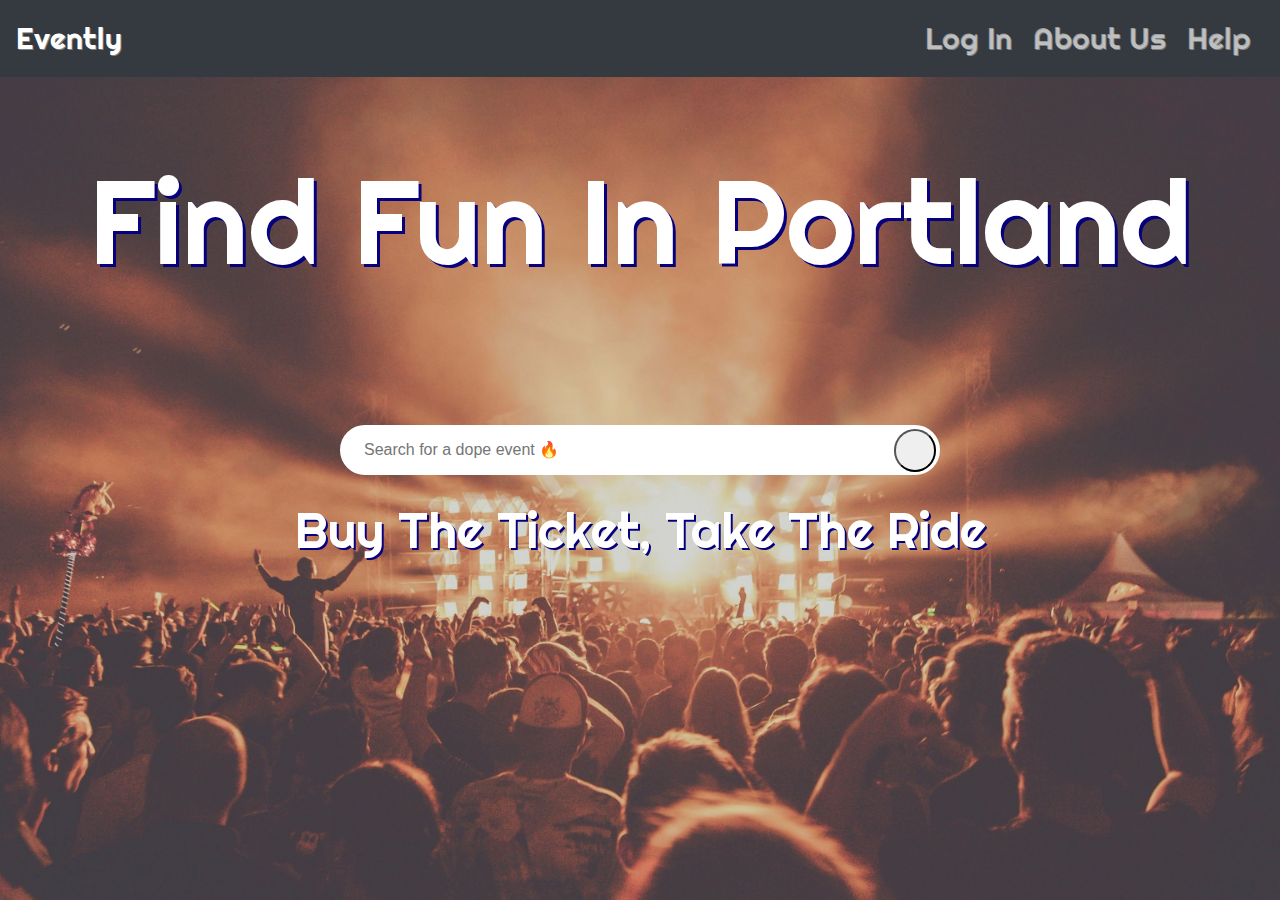
<file: index.html>
<!DOCTYPE html>
<html>
  <head>
    <title>Evently</title>
    <link rel="stylesheet" href="https://maxcdn.bootstrapcdn.com/bootstrap/4.0.0/css/bootstrap.min.css" integrity="sha384-Gn5384xqQ1aoWXA+058RXPxPg6fy4IWvTNh0E263XmFcJlSAwiGgFAW/dAiS6JXm" crossorigin="anonymous">
    <link href="https://fonts.googleapis.com/css?family=Orbitron" rel="stylesheet">
    <link href="css/styles.css" rel="stylesheet" type="text/css">
    <link href="https://fonts.googleapis.com/css?family=Bungee+Inline|Days+One|Righteous" rel="stylesheet">
    <script
    src="https://code.jquery.com/jquery-3.3.1.js"
    integrity="sha256-2Kok7MbOyxpgUVvAk/HJ2jigOSYS2auK4Pfzbm7uH60="
    crossorigin="anonymous"></script>
    <script src="js/scripts.js"></script>
    <link rel="stylesheet" href="https://use.fontawesome.com/releases/v5.3.1/css/all.css" integrity="sha384-mzrmE5qonljUremFsqc01SB46JvROS7bZs3IO2EmfFsd15uHvIt+Y8vEf7N7fWAU" crossorigin="anonymous">
  </head>
  <body>
    <!-- nav bar -->
    <nav class="navbar navbar-expand-lg navbar-dark bg-dark">
      <a class="navbar-brand brand-name" href="#">Evently</a>
      <button class="navbar-toggler" type="button" data-toggle="collapse" data-target="#navbarText" aria-controls="navbarText" aria-expanded="false" aria-label="Toggle navigation">
        <span class="navbar-toggler-icon"></span>
      </button>
      <div class="collapse navbar-collapse" id="navbarText">
        <ul class="navbar-nav ml-auto">
          <li class="nav-item">
            <a class="nav-link" href="#">Log In</a>
          </li>
          <li class="nav-item">
            <a class="nav-link" href="about.html">About Us</a>
          </li>
          <li class="nav-item">
            <a class="nav-link" href="help.html">Help</a>
          </li>
        </ul>
      </div>
    </nav>
    <!-- end nav bar -->
    <div class="container">
      <h1>Find Fun In Portland</h1>
      <div class="search-bar">
        <h2>Buy The Ticket, Take The Ride</h2>
        <form id="landing-search" action="">
          <input type="search" class="bar" placeholder="Search for a dope event 🔥">
          <button type="submit" class="fa fa-search search"></button>
        </form>
      </div>
    </div>
  </body>
</html>
</file>
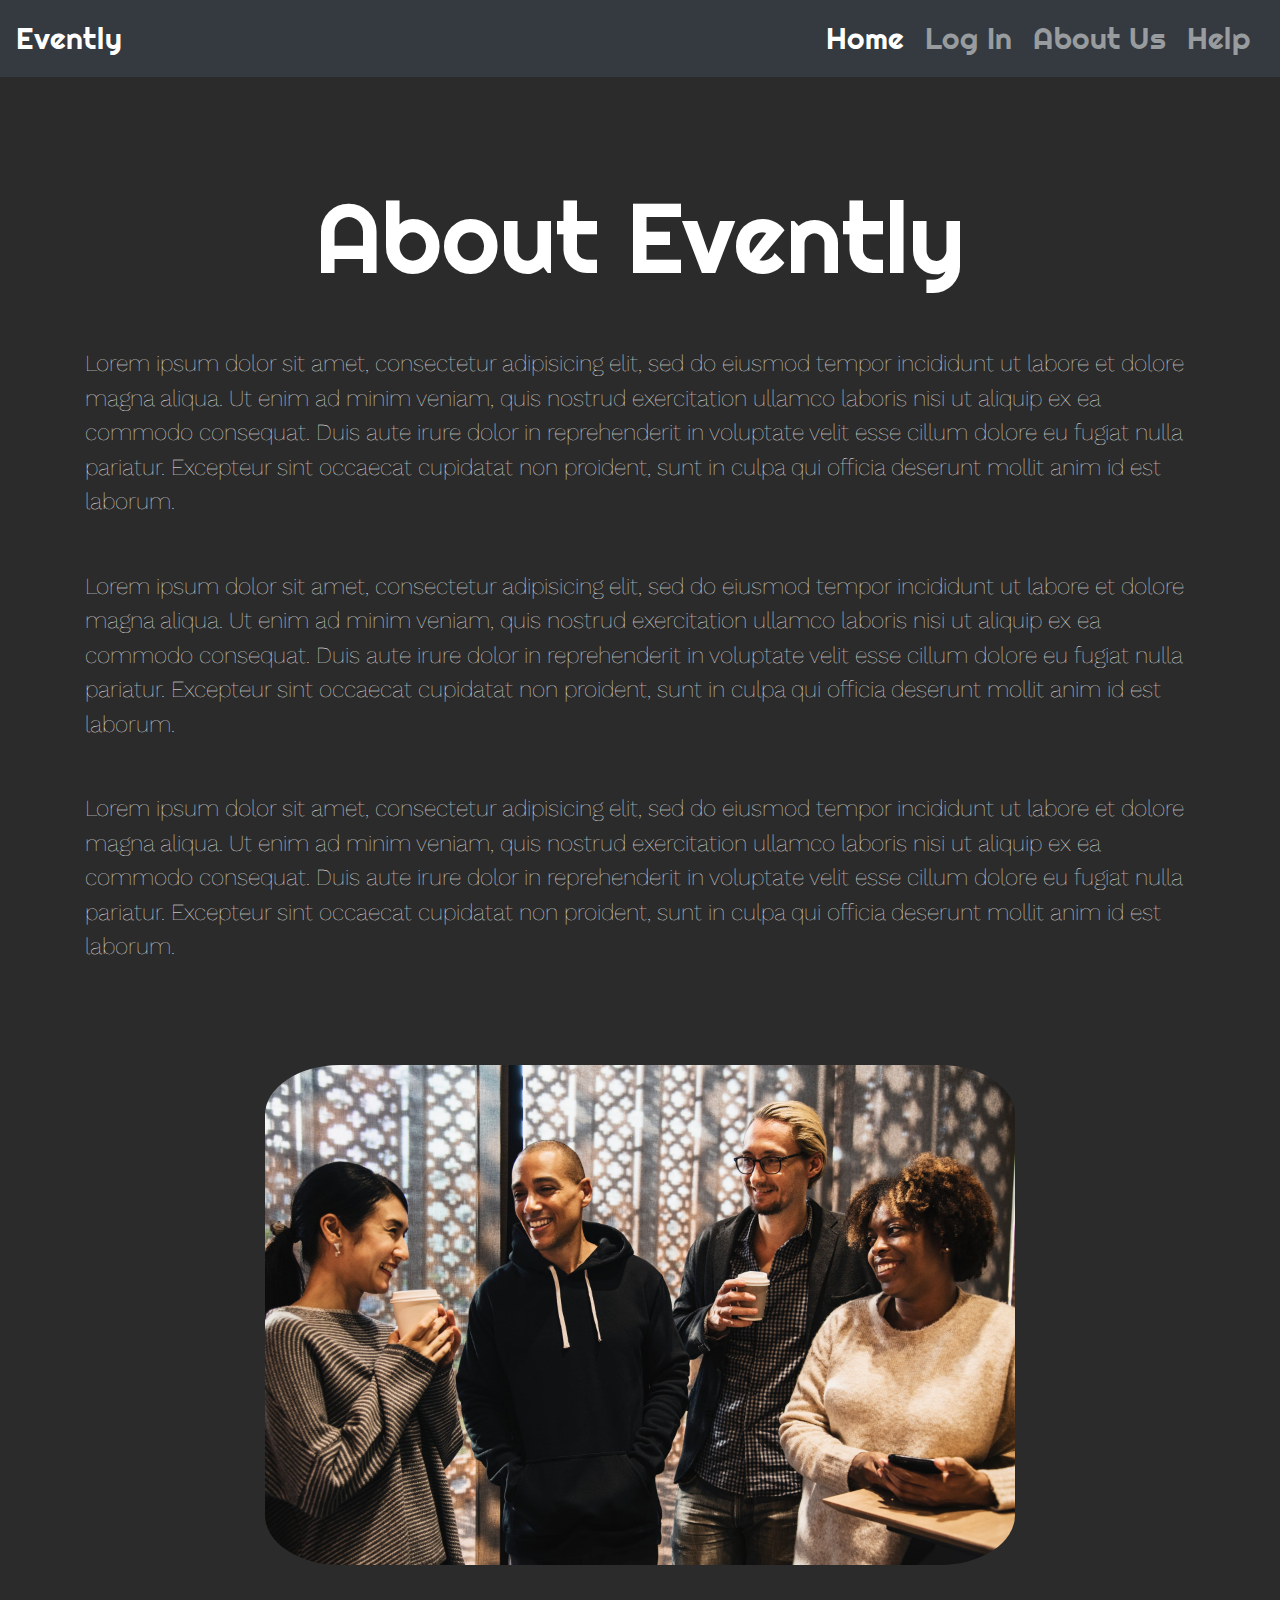
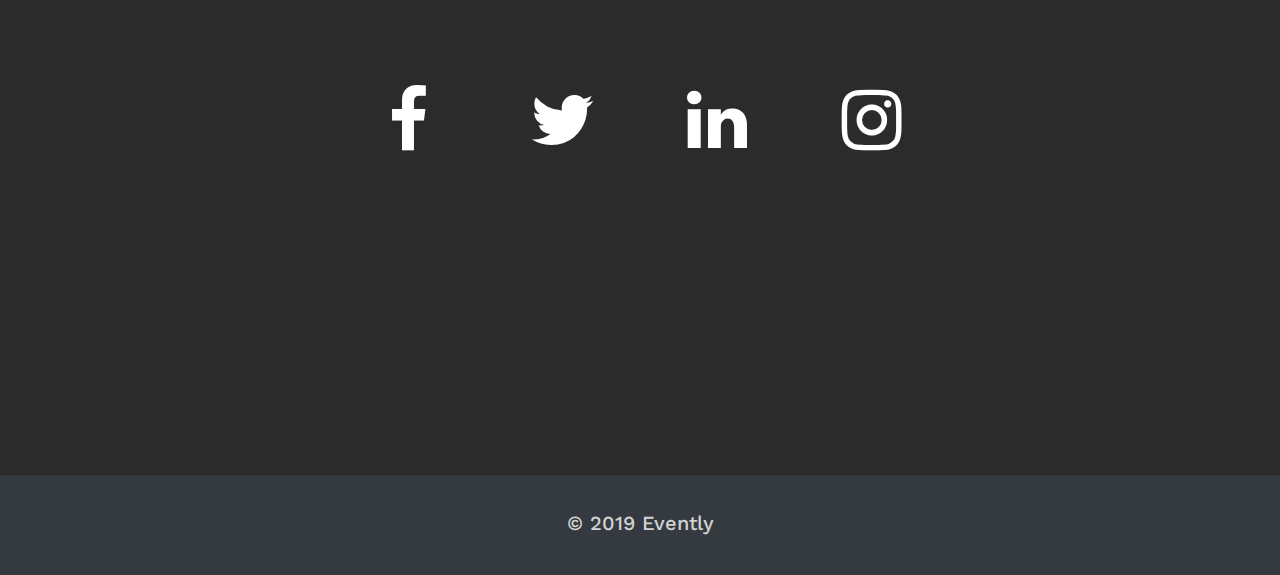
<file: about.html>
<!DOCTYPE html>
<html lang="en" dir="ltr">
  <head>
    <meta charset="utf-8">
    <link rel="stylesheet" href="https://maxcdn.bootstrapcdn.com/bootstrap/4.0.0/css/bootstrap.min.css" integrity="sha384-Gn5384xqQ1aoWXA+058RXPxPg6fy4IWvTNh0E263XmFcJlSAwiGgFAW/dAiS6JXm" crossorigin="anonymous">
    <link href="https://fonts.googleapis.com/css?family=Orbitron" rel="stylesheet">
    <link href="css/styles2.css" rel="stylesheet" type="text/css">
    <link href="https://fonts.googleapis.com/css?family=Bungee+Inline|Days+One|Righteous" rel="stylesheet">
    <script
    src="https://code.jquery.com/jquery-3.3.1.js"
    integrity="sha256-2Kok7MbOyxpgUVvAk/HJ2jigOSYS2auK4Pfzbm7uH60="
    crossorigin="anonymous"></script>
    <script src="js/scripts.js"></script>
    <link rel="stylesheet" href="https://use.fontawesome.com/releases/v5.3.1/css/all.css" integrity="sha384-mzrmE5qonljUremFsqc01SB46JvROS7bZs3IO2EmfFsd15uHvIt+Y8vEf7N7fWAU" crossorigin="anonymous">
    <link rel="stylesheet" href="https://cdnjs.cloudflare.com/ajax/libs/font-awesome/4.7.0/css/font-awesome.min.css">
    <link href="https://fonts.googleapis.com/css?family=Work+Sans" rel="stylesheet">
    <title>About Us</title>
  </head>
  <body>
    <nav class="navbar navbar-expand-lg navbar-dark bg-dark">
      <a class="navbar-brand brand-name" href="index.html">Evently</a>
      <button class="navbar-toggler" type="button" data-toggle="collapse" data-target="#navbarText" aria-controls="navbarText" aria-expanded="false" aria-label="Toggle navigation">
        <span class="navbar-toggler-icon"></span>
      </button>
      <div class="collapse navbar-collapse" id="navbarText">
        <ul class="navbar-nav ml-auto">
          <li class="nav-item active">
            <a class="nav-link" href="index.html">Home</a>
          </li>
          <li class="nav-item">
            <a class="nav-link" href="#">Log In</a>
          </li>
          <li class="nav-item">
            <a class="nav-link" href="about.html">About Us</a>
          </li>
          <li class="nav-item">
            <a class="nav-link" href="help.html">Help</a>
          </li>
        </ul>
      </div>
    </nav>
    <div class="container">
      <h1>About Evently</h1>
      <p>Lorem ipsum dolor sit amet, consectetur adipisicing elit, sed do eiusmod tempor incididunt ut labore et dolore magna aliqua. Ut enim ad minim veniam, quis nostrud exercitation ullamco laboris nisi ut aliquip ex ea commodo consequat. Duis aute irure dolor in reprehenderit in voluptate velit esse cillum dolore eu fugiat nulla pariatur. Excepteur sint occaecat cupidatat non proident, sunt in culpa qui officia deserunt mollit anim id est laborum.</p>
      <p>Lorem ipsum dolor sit amet, consectetur adipisicing elit, sed do eiusmod tempor incididunt ut labore et dolore magna aliqua. Ut enim ad minim veniam, quis nostrud exercitation ullamco laboris nisi ut aliquip ex ea commodo consequat. Duis aute irure dolor in reprehenderit in voluptate velit esse cillum dolore eu fugiat nulla pariatur. Excepteur sint occaecat cupidatat non proident, sunt in culpa qui officia deserunt mollit anim id est laborum.</p>
      <p class="bottom-space">Lorem ipsum dolor sit amet, consectetur adipisicing elit, sed do eiusmod tempor incididunt ut labore et dolore magna aliqua. Ut enim ad minim veniam, quis nostrud exercitation ullamco laboris nisi ut aliquip ex ea commodo consequat. Duis aute irure dolor in reprehenderit in voluptate velit esse cillum dolore eu fugiat nulla pariatur. Excepteur sint occaecat cupidatat non proident, sunt in culpa qui officia deserunt mollit anim id est laborum.</p>
      <img id="people-pic" src="img/people.jpeg" alt="happy people">
      <div class="social-row">
        <a href="http://www.facebook.com" class="fa fa-facebook"></a>
        <a href="http://www.twitter.com" class="fa fa-twitter"></a>
        <a href="http://www.linkedin.com" class="fa fa-linkedin"></a>
        <a href="http://www.instagram.com" class="fa fa-instagram"></a>
      </div>
    </div>
    <div class="footer">
      <h5 id="copyright">&copy; 2019 Evently</h5>
    </div>
  </body>
</html>
</file>
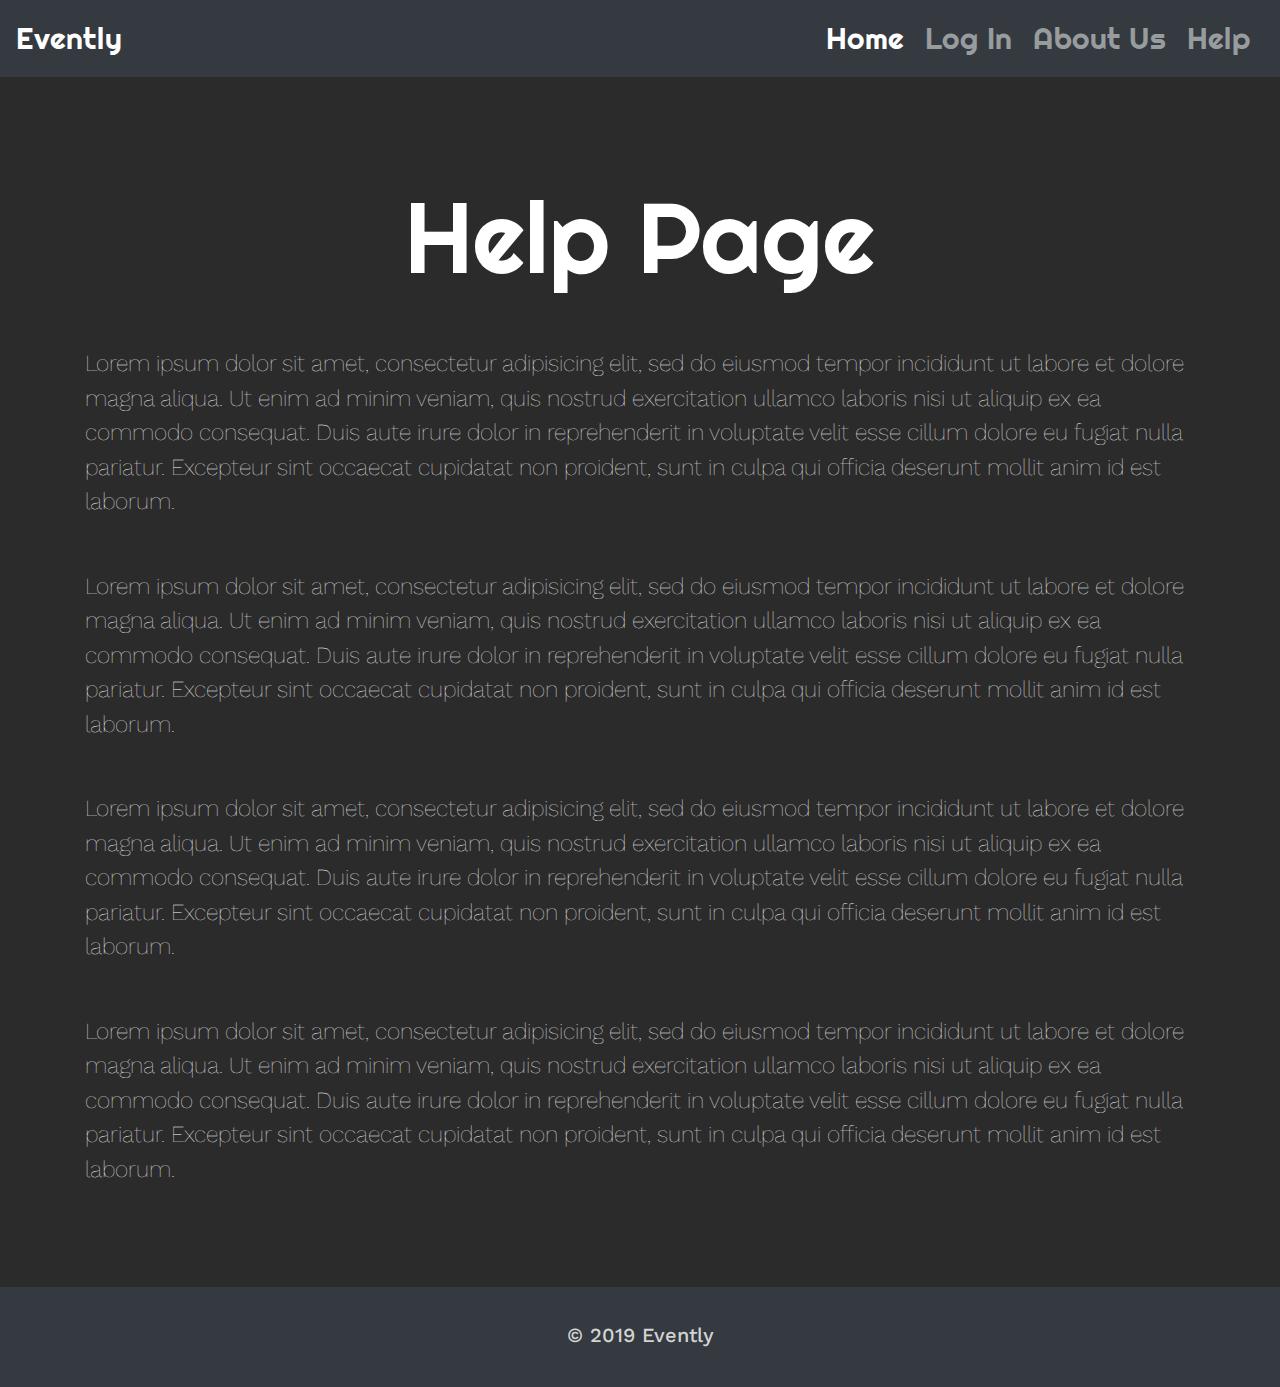
<file: help.html>
<!DOCTYPE html>
<html lang="en" dir="ltr">
  <head>
    <meta charset="utf-8">
    <link rel="stylesheet" href="https://maxcdn.bootstrapcdn.com/bootstrap/4.0.0/css/bootstrap.min.css" integrity="sha384-Gn5384xqQ1aoWXA+058RXPxPg6fy4IWvTNh0E263XmFcJlSAwiGgFAW/dAiS6JXm" crossorigin="anonymous">
    <link href="https://fonts.googleapis.com/css?family=Orbitron" rel="stylesheet">
    <link href="css/styles2.css" rel="stylesheet" type="text/css">
    <link href="https://fonts.googleapis.com/css?family=Bungee+Inline|Days+One|Righteous" rel="stylesheet">
    <script
    src="https://code.jquery.com/jquery-3.3.1.js"
    integrity="sha256-2Kok7MbOyxpgUVvAk/HJ2jigOSYS2auK4Pfzbm7uH60="
    crossorigin="anonymous"></script>
    <script src="js/scripts.js"></script>
    <link rel="stylesheet" href="https://use.fontawesome.com/releases/v5.3.1/css/all.css" integrity="sha384-mzrmE5qonljUremFsqc01SB46JvROS7bZs3IO2EmfFsd15uHvIt+Y8vEf7N7fWAU" crossorigin="anonymous">
    <link rel="stylesheet" href="https://cdnjs.cloudflare.com/ajax/libs/font-awesome/4.7.0/css/font-awesome.min.css">
    <link href="https://fonts.googleapis.com/css?family=Work+Sans" rel="stylesheet">
    <title>About Us</title>
  </head>
  <body>
    <nav class="navbar navbar-expand-lg navbar-dark bg-dark">
      <a class="navbar-brand brand-name" href="index.html">Evently</a>
      <button class="navbar-toggler" type="button" data-toggle="collapse" data-target="#navbarText" aria-controls="navbarText" aria-expanded="false" aria-label="Toggle navigation">
        <span class="navbar-toggler-icon"></span>
      </button>
      <div class="collapse navbar-collapse" id="navbarText">
        <ul class="navbar-nav ml-auto">
          <li class="nav-item active">
            <a class="nav-link" href="index.html">Home</a>
          </li>
          <li class="nav-item">
            <a class="nav-link" href="#">Log In</a>
          </li>
          <li class="nav-item">
            <a class="nav-link" href="about.html">About Us</a>
          </li>
          <li class="nav-item">
            <a class="nav-link" href="help.html">Help</a>
          </li>
        </ul>
      </div>
    </nav>
    <div class="container">
      <h1>Help Page</h1>
      <p>Lorem ipsum dolor sit amet, consectetur adipisicing elit, sed do eiusmod tempor incididunt ut labore et dolore magna aliqua. Ut enim ad minim veniam, quis nostrud exercitation ullamco laboris nisi ut aliquip ex ea commodo consequat. Duis aute irure dolor in reprehenderit in voluptate velit esse cillum dolore eu fugiat nulla pariatur. Excepteur sint occaecat cupidatat non proident, sunt in culpa qui officia deserunt mollit anim id est laborum.</p>
      <p>Lorem ipsum dolor sit amet, consectetur adipisicing elit, sed do eiusmod tempor incididunt ut labore et dolore magna aliqua. Ut enim ad minim veniam, quis nostrud exercitation ullamco laboris nisi ut aliquip ex ea commodo consequat. Duis aute irure dolor in reprehenderit in voluptate velit esse cillum dolore eu fugiat nulla pariatur. Excepteur sint occaecat cupidatat non proident, sunt in culpa qui officia deserunt mollit anim id est laborum.</p>

      <p>Lorem ipsum dolor sit amet, consectetur adipisicing elit, sed do eiusmod tempor incididunt ut labore et dolore magna aliqua. Ut enim ad minim veniam, quis nostrud exercitation ullamco laboris nisi ut aliquip ex ea commodo consequat. Duis aute irure dolor in reprehenderit in voluptate velit esse cillum dolore eu fugiat nulla pariatur. Excepteur sint occaecat cupidatat non proident, sunt in culpa qui officia deserunt mollit anim id est laborum.</p>
      <p class="bottom-space">Lorem ipsum dolor sit amet, consectetur adipisicing elit, sed do eiusmod tempor incididunt ut labore et dolore magna aliqua. Ut enim ad minim veniam, quis nostrud exercitation ullamco laboris nisi ut aliquip ex ea commodo consequat. Duis aute irure dolor in reprehenderit in voluptate velit esse cillum dolore eu fugiat nulla pariatur. Excepteur sint occaecat cupidatat non proident, sunt in culpa qui officia deserunt mollit anim id est laborum.</p>

    </div>
    <div class="footer">
      <h5 id="copyright">&copy; 2019 Evently</h5>
    </div>
  </body>
</html>
</file>
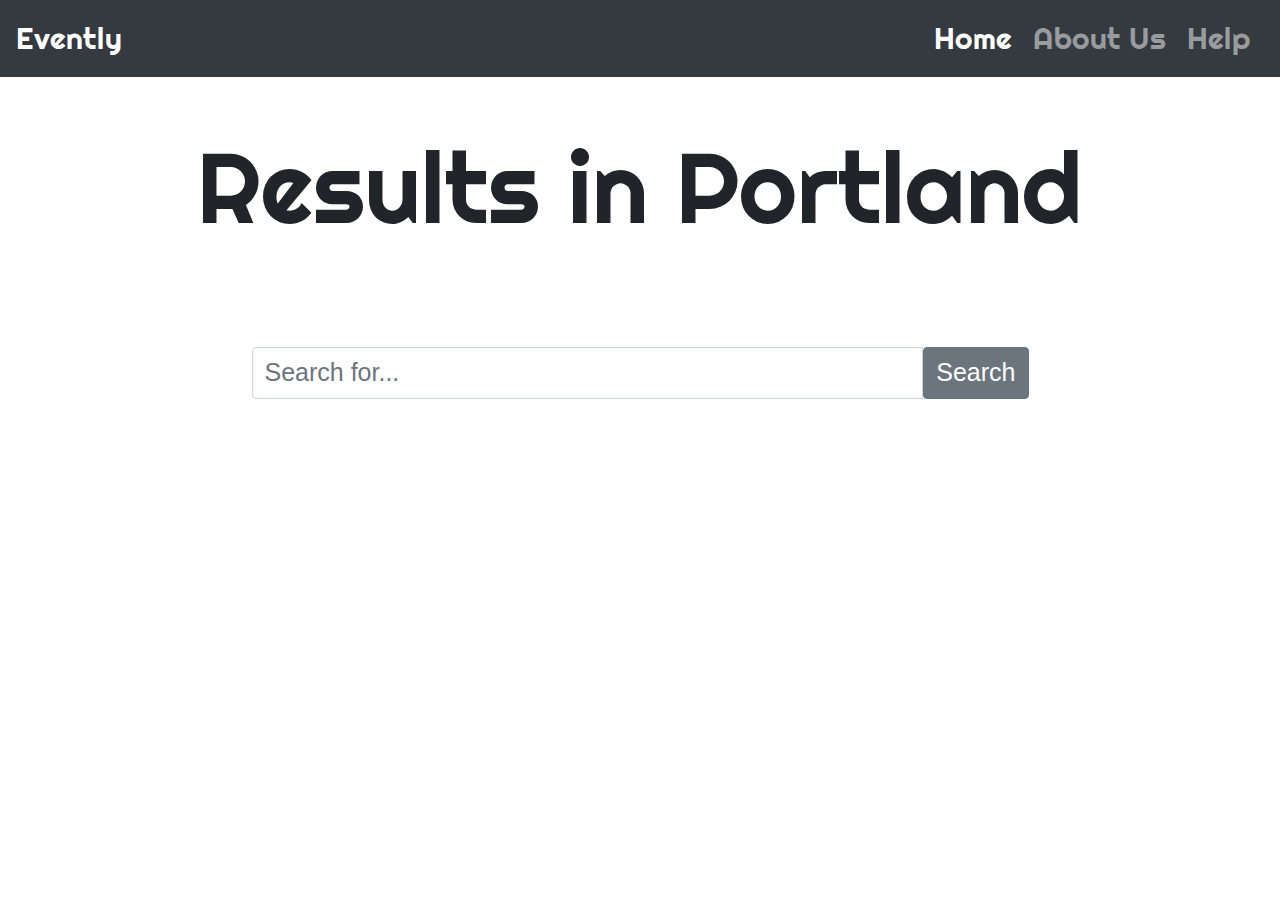
<file: page1.html>
<!DOCTYPE html>
<html lang="en" dir="ltr">
  <head>
    <meta charset="utf-8">
    <title></title>
    <link rel="stylesheet" href="https://maxcdn.bootstrapcdn.com/bootstrap/4.0.0/css/bootstrap.min.css" integrity="sha384-Gn5384xqQ1aoWXA+058RXPxPg6fy4IWvTNh0E263XmFcJlSAwiGgFAW/dAiS6JXm" crossorigin="anonymous">
    <link href="https://fonts.googleapis.com/css?family=Bungee+Inline|Days+One|Righteous" rel="stylesheet">
    <link rel="stylesheet" href="css/hover.css">
    <link rel="stylesheet" href="css/page1-styles.css">
    <script
    src="https://code.jquery.com/jquery-3.3.1.js"
    integrity="sha256-2Kok7MbOyxpgUVvAk/HJ2jigOSYS2auK4Pfzbm7uH60="
    crossorigin="anonymous"></script>
    <script type="text/javascript" src="js/scripts.js"></script>
  </head>
  <body>
    <!-- navbar -->
    <nav class="navbar navbar-expand-lg navbar-dark bg-dark">
      <a class="navbar-brand brand-name" href="#">Evently</a>
      <button class="navbar-toggler" type="button" data-toggle="collapse" data-target="#navbarText" aria-controls="navbarText" aria-expanded="false" aria-label="Toggle navigation">
        <span class="navbar-toggler-icon"></span>
      </button>
      <div class="collapse navbar-collapse" id="navbarText">
        <ul class="navbar-nav ml-auto">
          <li class="nav-item active">
            <a class="nav-link" href="#">Home</a>
          </li>
          <li class="nav-item">
            <a class="nav-link" href="#">About Us</a>
          </li>
          <li class="nav-item">
            <a class="nav-link" href="#">Help</a>
          </li>
        </ul>
      </div>
    </nav>
    <!-- end navbar -->
    <div class="container">
      <div class="header">
        <h1 id="title">Results in Portland</h1>
        <!-- searchBar -->
        <div class="input-group search-bar">
          <input id="bar" type="text" class="form-control" placeholder="Search for...">
          <span class="input-group-btn">
            <button id="search" class="btn btn-secondary" type="button">Search</button>
          </span>
        </div><!-- /input-group -->
      </div>
      <br>
      <br>
      <div class="row">
        <div class="col-xs-8">
          <ul class="results">
            <!-- content added by search -->
          </ul>
        </div>
        <div class="col-xs-4">
          <button onclick="topFunction()" id="myBtn" title="Go to top">Top</button>

        </div>
      </div>
      <div id="arrows">
        <svg-icon><src href="img/si-glyph-arrow-thin-left.svg" /></svg-icon>
        <svg-icon><src href="img/si-glyph-arrow-thin-right.svg" /></svg-icon>
      </div>
    </div>
  </body>
</html>
</file>
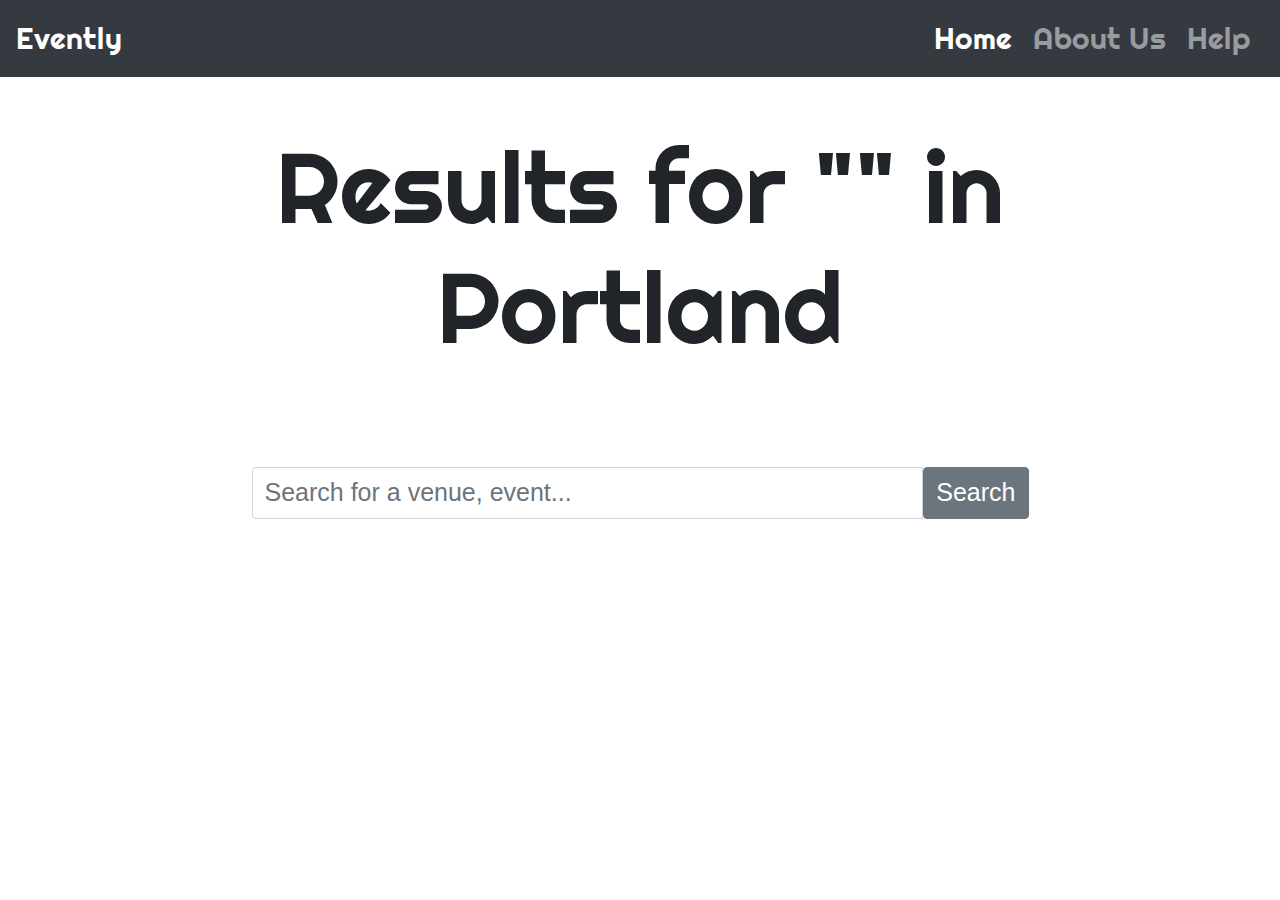
<file: search.html>
<!DOCTYPE html>
<html lang="en" dir="ltr">
  <head>
    <meta charset="utf-8">
    <title></title>
    <link rel="stylesheet" href="https://maxcdn.bootstrapcdn.com/bootstrap/4.0.0/css/bootstrap.min.css" integrity="sha384-Gn5384xqQ1aoWXA+058RXPxPg6fy4IWvTNh0E263XmFcJlSAwiGgFAW/dAiS6JXm" crossorigin="anonymous">
    <link href="https://fonts.googleapis.com/css?family=Bungee+Inline|Days+One|Righteous" rel="stylesheet">
    <link rel="stylesheet" href="css/hover.css">
    <link rel="stylesheet" href="css/page1-styles.css">
    <script
    src="https://code.jquery.com/jquery-3.3.1.js"
    integrity="sha256-2Kok7MbOyxpgUVvAk/HJ2jigOSYS2auK4Pfzbm7uH60="
    crossorigin="anonymous"></script>
    <script type="text/javascript" src="js/results.js"></script>
  </head>
  <body>
    <!-- navbar -->
    <nav class="navbar navbar-expand-lg navbar-dark bg-dark">
      <a class="navbar-brand brand-name" href="index.html">Evently</a>
      <button class="navbar-toggler" type="button" data-toggle="collapse" data-target="#navbarText" aria-controls="navbarText" aria-expanded="false" aria-label="Toggle navigation">
        <span class="navbar-toggler-icon"></span>
      </button>
      <div class="collapse navbar-collapse" id="navbarText">
        <ul class="navbar-nav ml-auto">
          <li class="nav-item active">
            <a class="nav-link" href="index.html">Home</a>
          </li>
          <li class="nav-item">
            <a class="nav-link" href="about.html">About Us</a>
          </li>
          <li class="nav-item">
            <a class="nav-link" href="help.html">Help</a>
          </li>
        </ul>
      </div>
    </nav>
    <!-- end navbar -->
    <div class="container">
      <div class="header">
        <h1 id="title">Results for "<span id="search-result"></span>" in Portland</h1>
        <!-- searchBar -->
        <form id="search" class="input-group search-bar">
          <input id="bar" type="text" class="form-control" placeholder="Search for a venue, event...">
          <span class="input-group-btn">
            <button class="btn btn-secondary" type="submit">Search</button>
          </span>
        </form><!-- /input-group -->
      </div>
      <br>
      <br>
      <div class="row">
        <div class="col-xs-12">
          <ul class="results">
            <!-- content added by search -->
          </ul>

          <button onclick="topFunction()" id="myBtn" title="Go to top">Top</button>
        </div>
      </div>
      <div id="no-result"><h3>Could not find any results</h3></div>
      <div id="page-container">
        <ul id="page-list">

        </ul>

      </div>
    </div>
  </body>
</html>
</file>
<file: css/styles.css>
body, html {
  background: url('../img/crowd-bg2.jpg') no-repeat center center fixed;
  -webkit-background-size: cover;
  -moz-background-size: cover;
  -o-background-size: cover;
  background-size: cover;
}

h2  {
  text-align: center;
  font-family: 'Righteous', cursive;
  text-shadow: 2px 2px #06007D;
  margin-top: 200px;
  color: white;
  font-size: 50px;
}

h1  {
  text-align: center;
  font-family: 'Righteous', cursive;
  font-size: 100px;
  margin-top: 75px;
  color: white;
  text-shadow: 3px 3px #06007D;
  font-size: 117px;
}


.nav-item {
  float: right;
  margin-right: 5px;
}

.brand-name,
.navbar {
  font-size: 30px;
  font-family: 'Righteous', cursive;
  text-shadow: 1px 1px gray;
}

/* search bar */
body {
/*     padding: 0;
    margin: 0;
    height: 100vh;
    width: 100%; */
}


element.style {
    margin-top: 450px;
}

form{
    position: fixed;
    top: 50%;
    left: 50%;
    transform: translate(-50%,-50%);
    transition: all 1s;
    width: 600px;
    height: 50px;
    background: white;
    box-sizing: border-box;
    border-radius: 25px;
    border: 4px solid white;
    padding: 5px;
    /* margin: auto;
    display: block; */
}


input{
    position: relative;
    top: 0;
    left: 0;
    width: 100%;;
    height: 42.5px;
    line-height: 30px;
    outline: 0;
    border: 0;
    font-size: 1em;
    border-radius: 20px;
    padding: 0 20px;
}

.bar {
  position: absolute;
}


.fa{
    box-sizing: border-box;
    padding: 10px;
    width: 42.5px;
    height: 42.5px;
    position: absolute;
    top: 0;
    right: 0;
    border-radius: 50%;
    color: #07051a;
    text-align: center;
    font-size: 1.2em;
    transition: all 2s;
}

.search-bar {
  display: flex;
  align-items: center;
  justify-content: center;
}

form:hover{
    /*width: 600px;*/
    cursor: pointer;
}


form:hover .fa{
    background: #07051a;
    color: white;
}

#hidden {
  display: none;
}
</file>
<file: css/styles2.css>
.nav-item {
  float: right;
  margin-right: 5px;
}

.brand-name {
  font-size: 30px;
  font-family: 'Righteous', cursive;
}

.navbar {
  font-size: 30px;
  font-family: 'Righteous', cursive;
  margin-bottom: 100px;
}

body {
  background-color: #2B2B2B;
}

h1 {
  text-align: center;
}

h1,
h4 {
  font-family: 'Righteous', cursive;
  color: white;
}

h1 {
  font-size: 100px;
}

p {
  color: white;
  margin-top: 50px;
  font-size: 23px;
  font-family: 'Work Sans', sans-serif;
  font-weight: 100;
}

#people-pic {
  width: 750px;
  height: auto;
  margin-top: 50px;
  display: block;
  margin-left: auto;
  margin-right: auto;
  border-radius: 10%;
}

#copyright {
  margin-top: 35px;
  color: lightgray;
}

.social-row {
  text-align: center;
  width: 110%%;
  margin-left: auto;
  margin-right: auto;
  margin-bottom: 300px;
}

.footer {
  height: 100px;
  background-color: #343a40;
  position: relative;
  display: block;
  width: 100%;
  left: 0;
  bottom: 0;
  padding-top: 1px;
  text-align: center;
  font-family: 'Work Sans', sans-serif;
}

.fa {
  padding: 20px;
  font-size: 50px;
  width: 150px;
  text-align: center;
  text-decoration: none;
  color: white;
}

.fa:before {
    content: "\f16d";
    font-size: 70px;
}

.bottom-space {
  margin-bottom: 100px;
}

/*
.fa-facebook {
  border: 3px solid #3B5998;
  color: white;
}

.fa:hover {
  opacity: 0.7;
}

.fa-twitter {
  background: #55ACEE;
  color: white;
}

.fa-linkedin {
  background: #007bb5;
  color: white;
}

.fa-instagram {
  background: #125688;
  color: white;
}*/

.fa:hover {
  text-decoration: none;
}

img {
  height: 200px;
  width: auto;
  margin-bottom: 100px;
  margin-top: 180px;
}

.col-xs-3 {
  margin-right: 72px;
  text-align: center;
}
</file>
<file: css/page1-styles.css>
/* For mobile phone: */
.navbar {
  width: 1100px;
}

@media only screen and (min-width: 768px) {
/* For desktop */
ul {
  list-style-type: none;
}


li {
  max-width: 100%;
  white-space: nowrap;
}

.page-num {
  display: inline-block;
  color: #007bff;
  padding: 5px;
}

.page-num a {
  font-size: 25px;

}

#no-result{
  display: none;
  width: 100%;
  text-align: center;
  margin-left: auto;
  margin-right: auto;
  margin-top: 100px;
}

#dotdot {
  font-size: 25px;
  color: #007bff;
}

#prev {
  margin-right: 50px;
}

#next {
  margin-left: 50px;
}

#page-container {
  width: 100%;
  text-align: center;
  margin-bottom: 200px;
}

a {
  color: inherit;
}

.test p {
  margin-bottom: 0;
}

#title  {
  text-align: center;
  font-family: 'Righteous', cursive;
  font-size: 100px;
  margin-top: 50px;
  margin-bottom: 100px;
}

.test {
  display: inline-block;
}

.result-item{
  width: 100%;
}

.test-image {
  position: relative;
  top: -65px;
  width: 218px;
  height: 138px;
  margin-right: 15px;
}

.nav-item {
  float: right;
  margin-right: 5px;
}

.brand-name {
  font-size: 30px;
  font-family: 'Righteous', cursive;
}

.navbar {
  font-size: 30px;
  font-family: 'Righteous', cursive;
  width: 100%;
}

.search-bar {
  margin-left: auto;
  margin-right: auto;
  width: 70%;
}

#bar,
.btn {
  font-size: 25px;
}

.hvr-grow {
  display: inline-block;
  vertical-align: middle;
  -webkit-transform: perspective(1px) translateZ(0);
  transform: perspective(1px) translateZ(0);
  box-shadow:  0 0 5 rgba(0, 0, 0, 1);
  -webkit-transition-duration: 0.3s;
  transition-duration: 0.3s;
  -webkit-transition-property: transform;
  transition-property: transform;
}
.hvr-grow:hover, .hvr-grow:focus, .hvr-grow:active {
  -webkit-transform: scale(1.1);
  transform: scale(1.1);
}


#myBtn {
  display: none; /* Hidden by default */
  position: fixed; /* Fixed/sticky position */
  bottom: 20px; /* Place the button at the bottom of the page */
  right: 30px; /* Place the button 30px from the right */
  z-index: 99; /* Make sure it does not overlap */
  border: none; /* Remove borders */
  outline: none; /* Remove outline */
  background-color: #555; /* Set a background color */
  color: white; /* Text color */
  cursor: pointer; /* Add a mouse pointer on hover */
  padding: 10px 15px; /* Some padding */
  border-radius: 10px; /* Rounded corners */
  font-size: 25px; /* Increase font size */
  font-family: 'Righteous', cursive;
}
}
</file>
